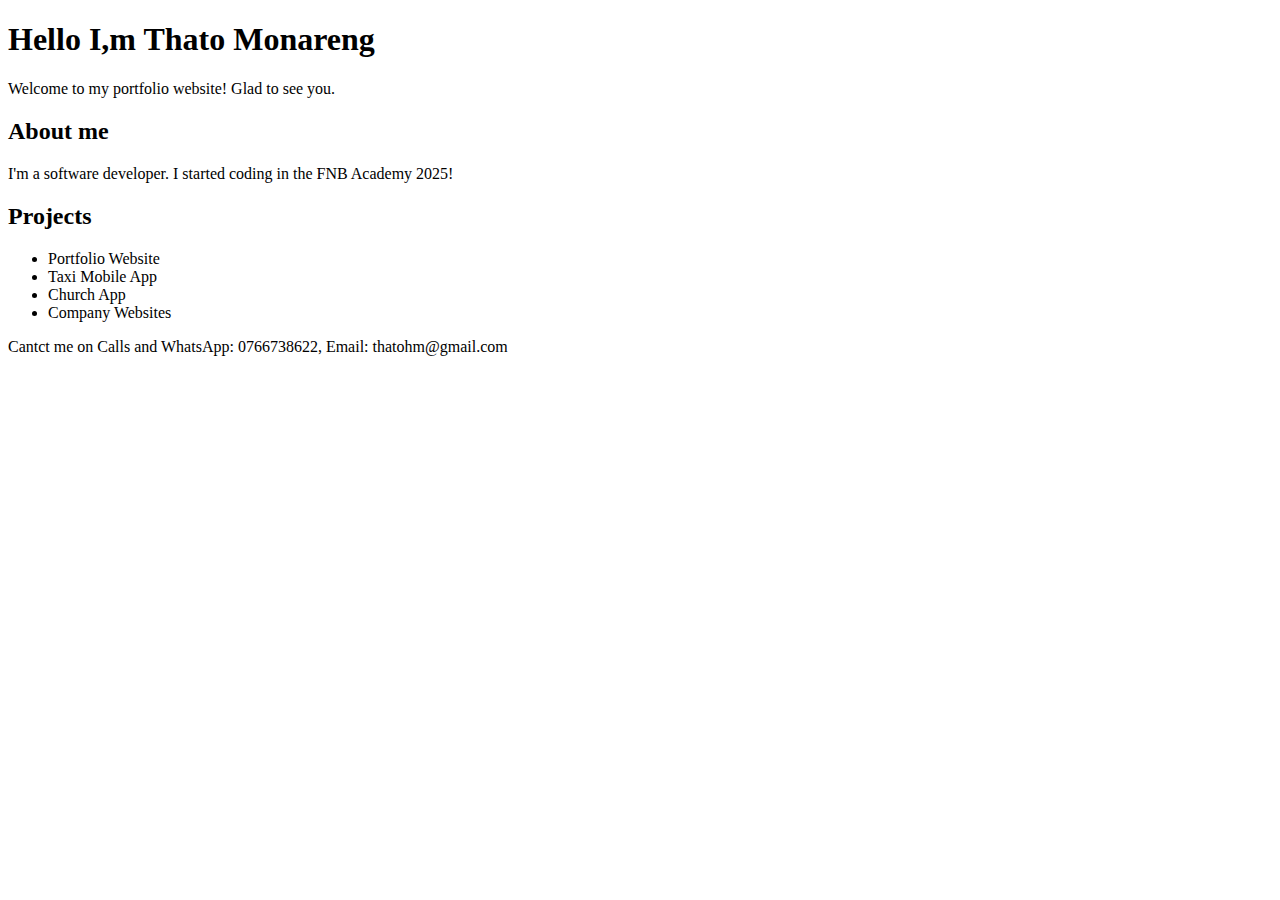
<file: index.html>
<!DOCTYPE html>
<html lang="en">
<head>
    <meta charset="UTF-8">
    <meta name="viewport" content="width=device-width, initial-scale=1.0">
    <title>Thato Monareng Portfolio</title>
</head>
<body>
  <header>
    <h1> Hello I,m Thato Monareng</h1>
    <p> Welcome to my portfolio website! Glad to see you.</p>
  </header> 

  <section class="about">
    <h2> About me</h2>
    <p> I'm a software developer. I started coding in the FNB Academy 2025!</p>
  </section>

  <section class="projects">
    <h2> Projects</h2>
    <ul>
        <li> Portfolio Website</li>
        <li> Taxi Mobile App</li>
        <li>Church App</li>
        <li> Company Websites</li>
    </ul>
  </section>

  <section>
    <footer>
        <p> Cantct me on Calls and WhatsApp: 0766738622, Email: thatohm@gmail.com</p>
    </footer>
  </section>
</body>
</html>
</file>
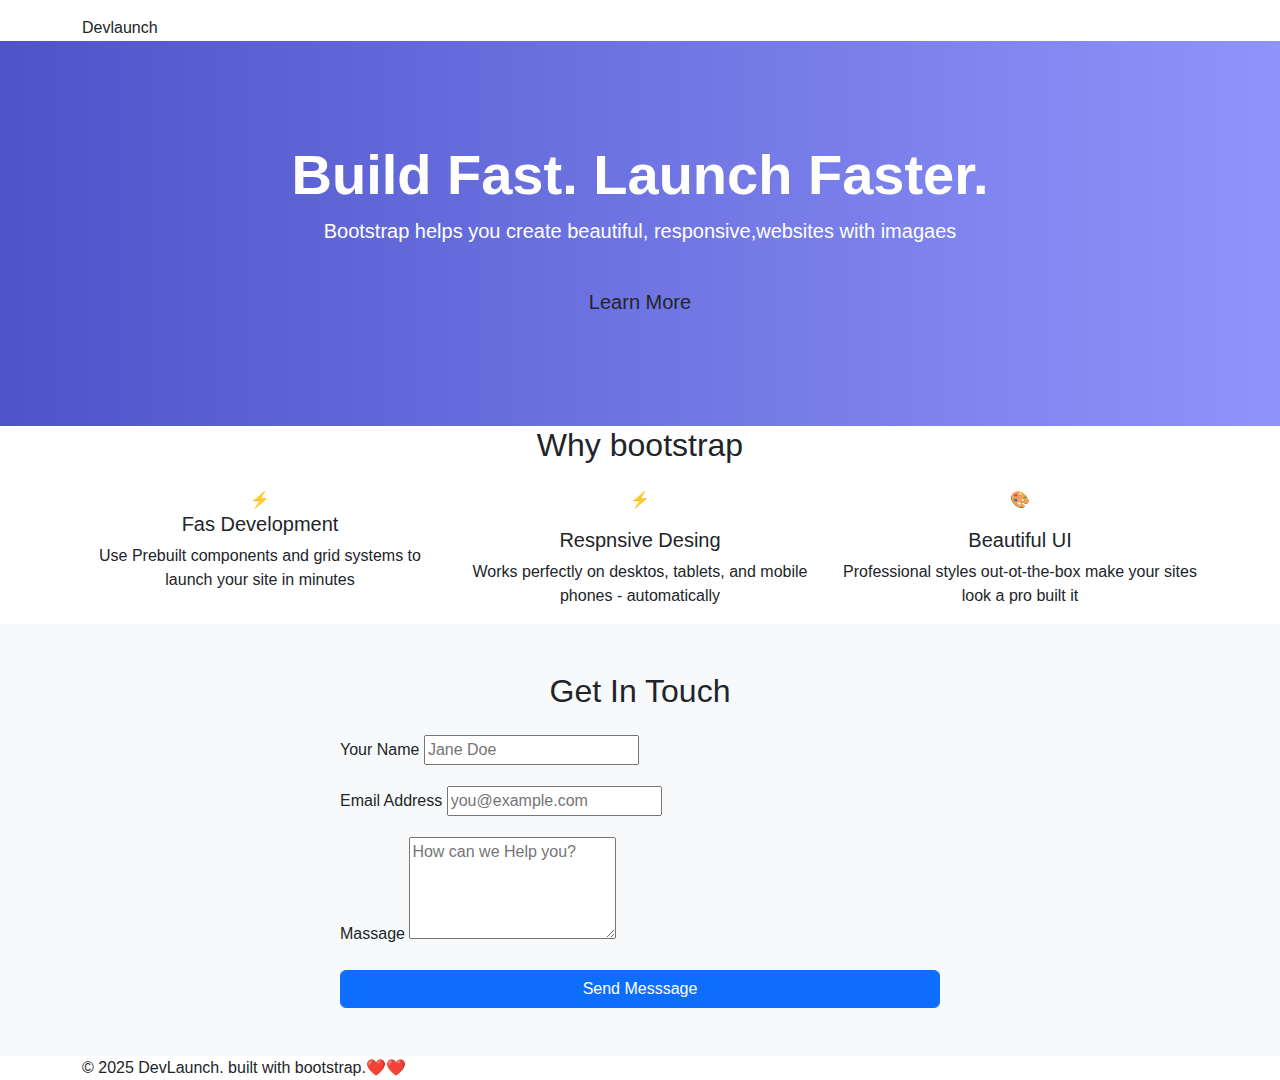
<file: bootstrap.html>
<!DOCTYPE html>
<html lang="en">
<head>
    <meta charset="UTF-8">
    <meta name="viewport" content="width=device-width, initial-scale=1.0">
    <title>DevLaunch - Bootstrap Landing</title>
    <link href="https://cdn.jsdelivr.net/npm/bootstrap@5.3.3/dist/css/bootstrap.min.css" rel="stylesheet">
<style>
    body {
        font-family: seogoe UI, sans-serif;
    }
    .hero {
        background: linear-gradient(to right, #4e54c8, #8f94fb);
        color: white;
        padding: 100px 0;
        text-align: center;
    }
    .feature-icon {
        font-size: 40px;
        color: #4e54c8;
    }
    .footer-icon {
        background-color: #212529;
        color: white;
        padding: 30px o;
    }
</style>
</head>
<body>

    <!-- navbar -->
    <nav class="navbar navbar-expand-lg navbar-dark sticky-top"></nav>
        <div class="container">
            <a class="navbar-brand" href="#">Devlaunch</a>
            <button class="navbar-toggler" type="button" data-bs-toggle="collapse" data-bs-target>
                <span class="navbar-toggler-icon"></span>
            </button>
            <div class=" collapse navbar-collapse" id="navMenu">
                <ul class="navbar-nav ms-auto">
                    <li class="nav-item"><a class="nav-link" href="#">Home</a></li>
                    <li class="nav-item"><a class="nav-link" href="#features">Features</a></li>
                    <li class="nav-item"><a class="nav-link" href="#contacts">Contacts</a></li>
                </ul>
            </div>
        </div>
    </nav>

    <!-- Hero Section -->
     <section class="hero">
        <div class="container">
            <h1 class="display-4 fw-bold">Build Fast. Launch Faster.</h1>
            <p class="lead">Bootstrap helps you create beautiful, responsive,websites with imagaes</p>
            <a href="#features"class="btn btn-align btn-lg mt-3">Learn More</a>
        </div>
     </section>

     <!-- Features -->
      <secttion id="features" class="py-5">
        <div class="container text-center">
            <h2 class="mb-4">Why bootstrap</h2>
            <div class="row g-4">
            <div class="col-md-4">
                <div class="feature-iconmb-3">⚡</div>
                <h5> Fas Development</h5>
                <p>Use Prebuilt components and grid systems to launch your site in minutes</p>
            </div>
            <div class="col-md-4">
                <div class="features-icon mb-3">⚡</div>
                <h5>Respnsive Desing</h5>
                <p> Works perfectly on desktos, tablets, and mobile phones - automatically</p>
            </div>
            <div class="col-md-4">
                <div class="features-icon mb-3">🎨</div>
                <h5>Beautiful UI</h5>
                <P>Professional styles out-ot-the-box make your sites look a pro built it</P>
                </div>
            </div>
        </div>
      </secttion>
      
   <!-- Contact -->
    <section id="contact" class="py-5 bg-light">
        <div class="container">
            <h2 class="text-center mb-4">Get In Touch</h2>
            <form class="mx-auto" style="max-width: 600px;">
                <div class="mb-3">
                    <label class="form-label">Your Name</label>
                    <input type="text" class="orm-cotrol" placeholder="Jane Doe">
                </div>
                <div class="mb-3">
                    <label class="form-label">Email Address</label>
                    <input class="email" class="form-control" placeholder="you@example.com">
                </div>
                <div class="mb-3">
                <label class="form-label">Massage</label>
                <textarea class="form-conrol" rows="4" placeholder="How can we Help you?"></textarea>
            </div>
            <button type="submit" class="btn btn-primary w-100">Send Messsage</button>
            </form>
        </div>
    </section>

    <!-- Footer -->
     <footer class="footer text center">
        <div class="container">
            <p class="mb-0">© 2025 DevLaunch. built with bootstrap.❤️❤️ </p>
        </div>
     </footer>
</file>
